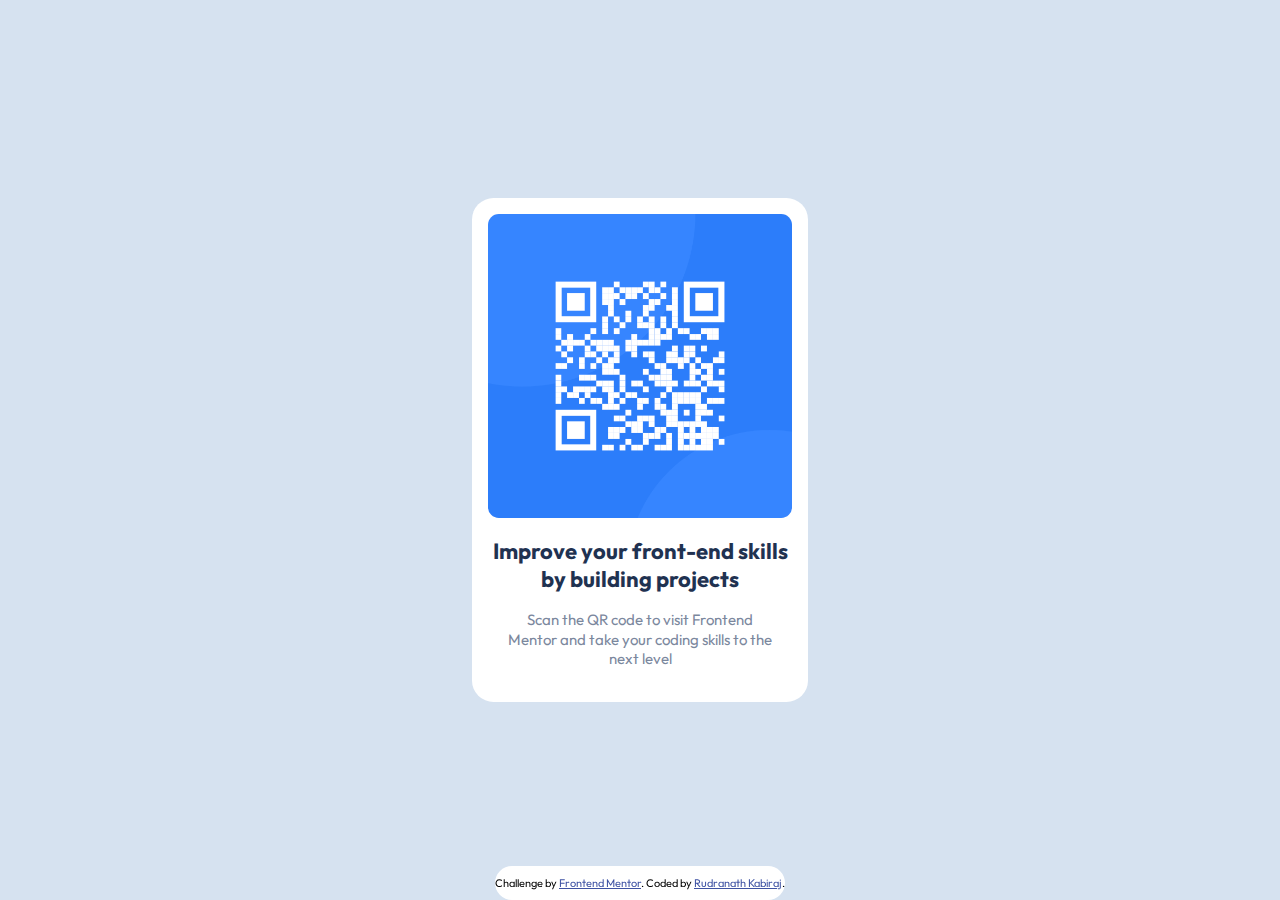
<file: qr-code-component-main/index.html>
<!DOCTYPE html>
<html lang="en">
<head>
  <meta charset="UTF-8">
  <meta name="viewport" content="width=device-width, initial-scale=1.0"> <!-- displays site properly based on user's device -->

  <link rel="icon" type="image/png" sizes="32x32" href="./images/favicon-32x32.png">
  <link rel="stylesheet" href="style.css">
  
  <title>Frontend Mentor | QR code component</title>

  <!-- Feel free to remove these styles or customise in your own stylesheet 👍 -->
  <style>
    .attribution { font-size: 11px; text-align: center; }
    .attribution a { color: hsl(228, 45%, 44%); }
  </style>
</head>
<body>
  <div class ="outer-card">
    <div class="inner-card">
    <img src="images/image-qr-code.png" alt="QR">
  
    <h1> Improve your front-end skills by building projects</h1>
    <p>  Scan the QR code to visit Frontend Mentor and take your coding skills to the next level</p>
  </div>
</div>
  
  <div class="attribution">
    Challenge by <a href="https://www.frontendmentor.io?ref=challenge" target="_blank">Frontend Mentor</a>. 
    Coded by <a href="#">Rudranath Kabiraj</a>.
  </div>
</body>
</html>
</file>
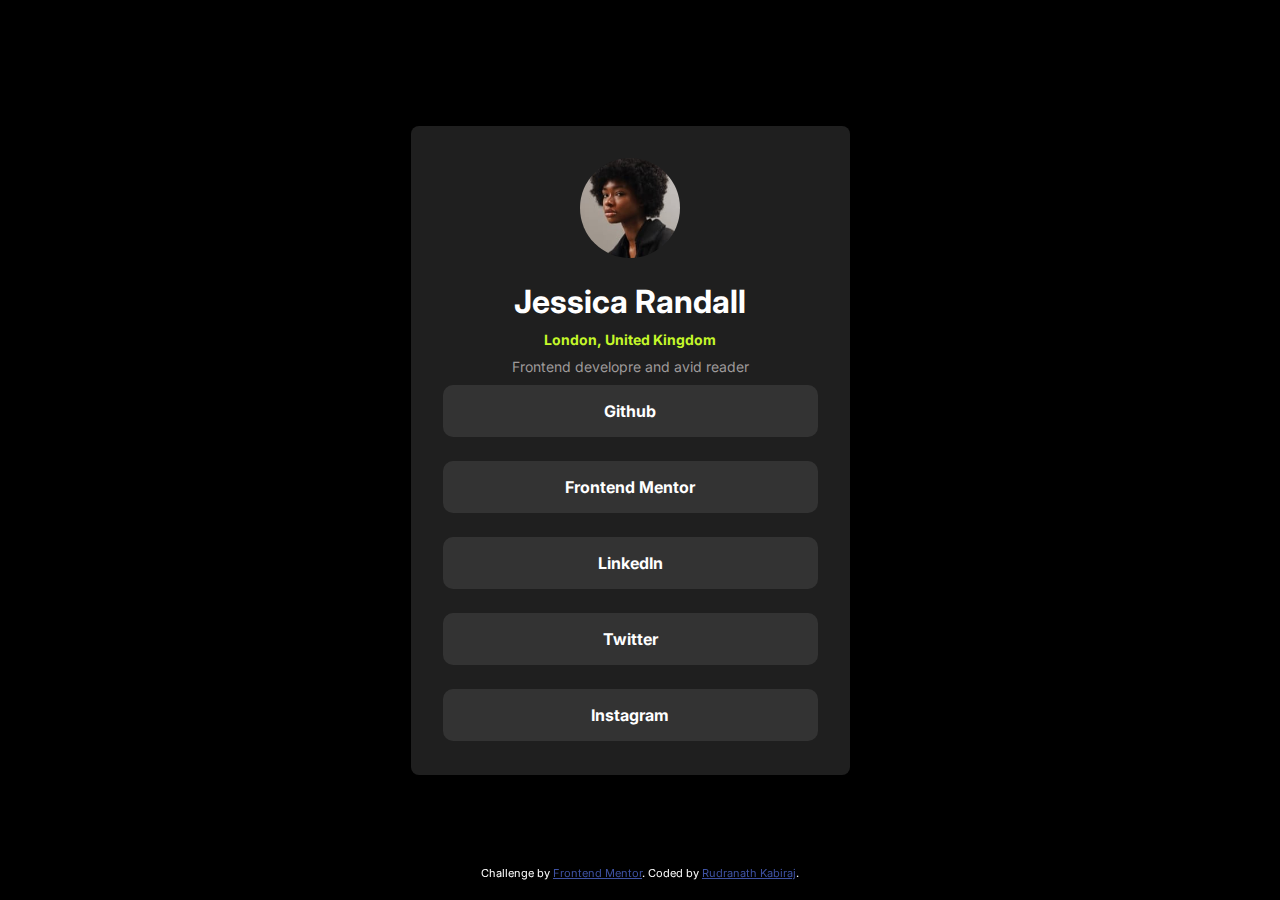
<file: social-links-profile-main/index.html>
<!DOCTYPE html>
<html lang="en">
<head>
  <meta charset="UTF-8">
  <meta name="viewport" content="width=device-width, initial-scale=1.0"> <!-- displays site properly based on user's device -->

  <link rel="icon" type="image/png" sizes="32x32" href="./assets/images/favicon-32x32.png">
  
  <title>Frontend Mentor | Social links profile</title>
  <link rel="preconnect" href="https://fonts.googleapis.com">
<link rel="preconnect" href="https://fonts.gstatic.com" crossorigin>
<link href="https://fonts.googleapis.com/css2?family=Inter:wght@400;600;700&display=swap" rel="stylesheet">
  <link rel="stylesheet" href="./style.css">


  <!-- Feel free to remove these styles or customise in your own stylesheet 👍 -->
  <style>
    .attribution { font-size: 11px; text-align: center; }
    .attribution a { color: hsl(228, 45%, 44%); }
  </style>
</head>
<body>
  <div class="card">
    <img src="assets/images/avatar-jessica.jpeg" alt="avatar">
    <h1>Jessica Randall</h1>
    <h2>London, United Kingdom</h2>
    <p>Frontend developre and avid reader </p>
    <a href="" class="socialLink">Github</a><br>
    <a href="" class="socialLink">Frontend Mentor</a><br>
    <a href="" class="socialLink">LinkedIn</a><br>
    <a href="" class="socialLink">Twitter</a><br>
    <a href="" class="socialLink">Instagram</a>

    <footer class="attribution">
      Challenge by
      <a
          href="https://www.frontendmentor.io?ref=challenge"
          target="_blank"
          >Frontend Mentor</a
      >. Coded by <a href="">Rudranath Kabiraj</a>.
  </footer>
    
    

  </div>
  <div><p></p></div>
</body>
</html>
</file>
<file: qr-code-component-main/style.css>
@import url('https://fonts.googleapis.com/css2?family=Outfit:wght@400;700&display=swap');
:root{
    --color-white:hsl(0, 0%, 100%);
    --color-light-gray:hsl(212, 45%, 89%);
    --color-blue:hsl(220, 15%, 55%);
    --color-dark-blue:hsl(218, 44%, 22%);
}
/* ::before,
::after{
    box-sizing: border-box;
} */
body{
    font-family: "Outfit" , sans-serif;
    margin: 0;
    background-color: var(--color-light-gray);
    font-size: 15px;
    min-height: 100vh;
    display: grid;
    place-items: center;
}
img{
    max-width: 100%;
    border-radius: 0.675rem;
    height: auto;
    
}
div{
    background-color: var(--color-white);
    max-width: 320px;
    padding: 0.5rem;
    border-radius: 1.35rem;
    text-align: center;

}
h1{
    /* margin-top: 1.1em; */
    color: var(--color-dark-blue);
    font-size: 1.375rem;
}
p{
    line-height: 1.3;
    color: var(--color-blue);
    margin: 1.075rem;

}
.attribution{
    font-size: 11px;
    text-align: center;
    position: fixed;
    padding: 10px 0;
    bottom: 0;
    

}
</file>
<file: social-links-profile-main/style.css>
body {
    font-family: 'Inter', sans-serif;    background-color: black; 
    margin: 0;
    display: flex;
    align-items: center;
    justify-content: center;
    min-height: 100vh; /* Ensure the body takes at least the full height of the viewport */
  }
  
  .card {
    background-color: hsl(0, 0%, 12%);
    border-radius: 8px;
    box-shadow: 0 4px 8px rgba(0, 0, 0, 0.1);
    padding: 2rem ;
    text-align: center;
    max-width: 375px;
    width: 100% 
    /* width:calc(100%-40px) */
  }
  
  .card img {
    border-radius: 100%;
    width: 100px;
    height: 100px;
    object-fit: cover;
    margin-bottom: 10px;
  }
  p{
    color: hsl(0, 2%, 61%);
    font-size: 14px;
  }
  h1, h2, p {
    margin: 10px;
  }
  
  h1 {
    color:hsl(0, 0%, 100%);
  }
  
  h2 {
    color: hsl(75, 94%, 57%); 
    font-size: 14px;

  }
  
  .socialLink {
    display: block;
    margin: 2px 0;
    color: hsl(0, 0%, 100%); /* Set the color of social links to a blue shade */
    text-decoration: none;
    font-weight: bold;
    background-color: hsl(0, 0%, 20%);
    padding: 1rem;
    border-radius: 10px;
  }
    
  
  .socialLink:hover {
    background-color: hsl(75, 94%, 57%);
    color: hsl(0, 0%, 8%);
  }
  .attribution {
    position: fixed;
    bottom: 0;
    left: 0;
    right: 0;
    padding: 20px 0;
    font-size: 11px;
    text-align: center;
    color: hsl(0, 0%, 100%);
}
.attribution a {
    color: hsl(228, 45%, 44%);
}
</file>
